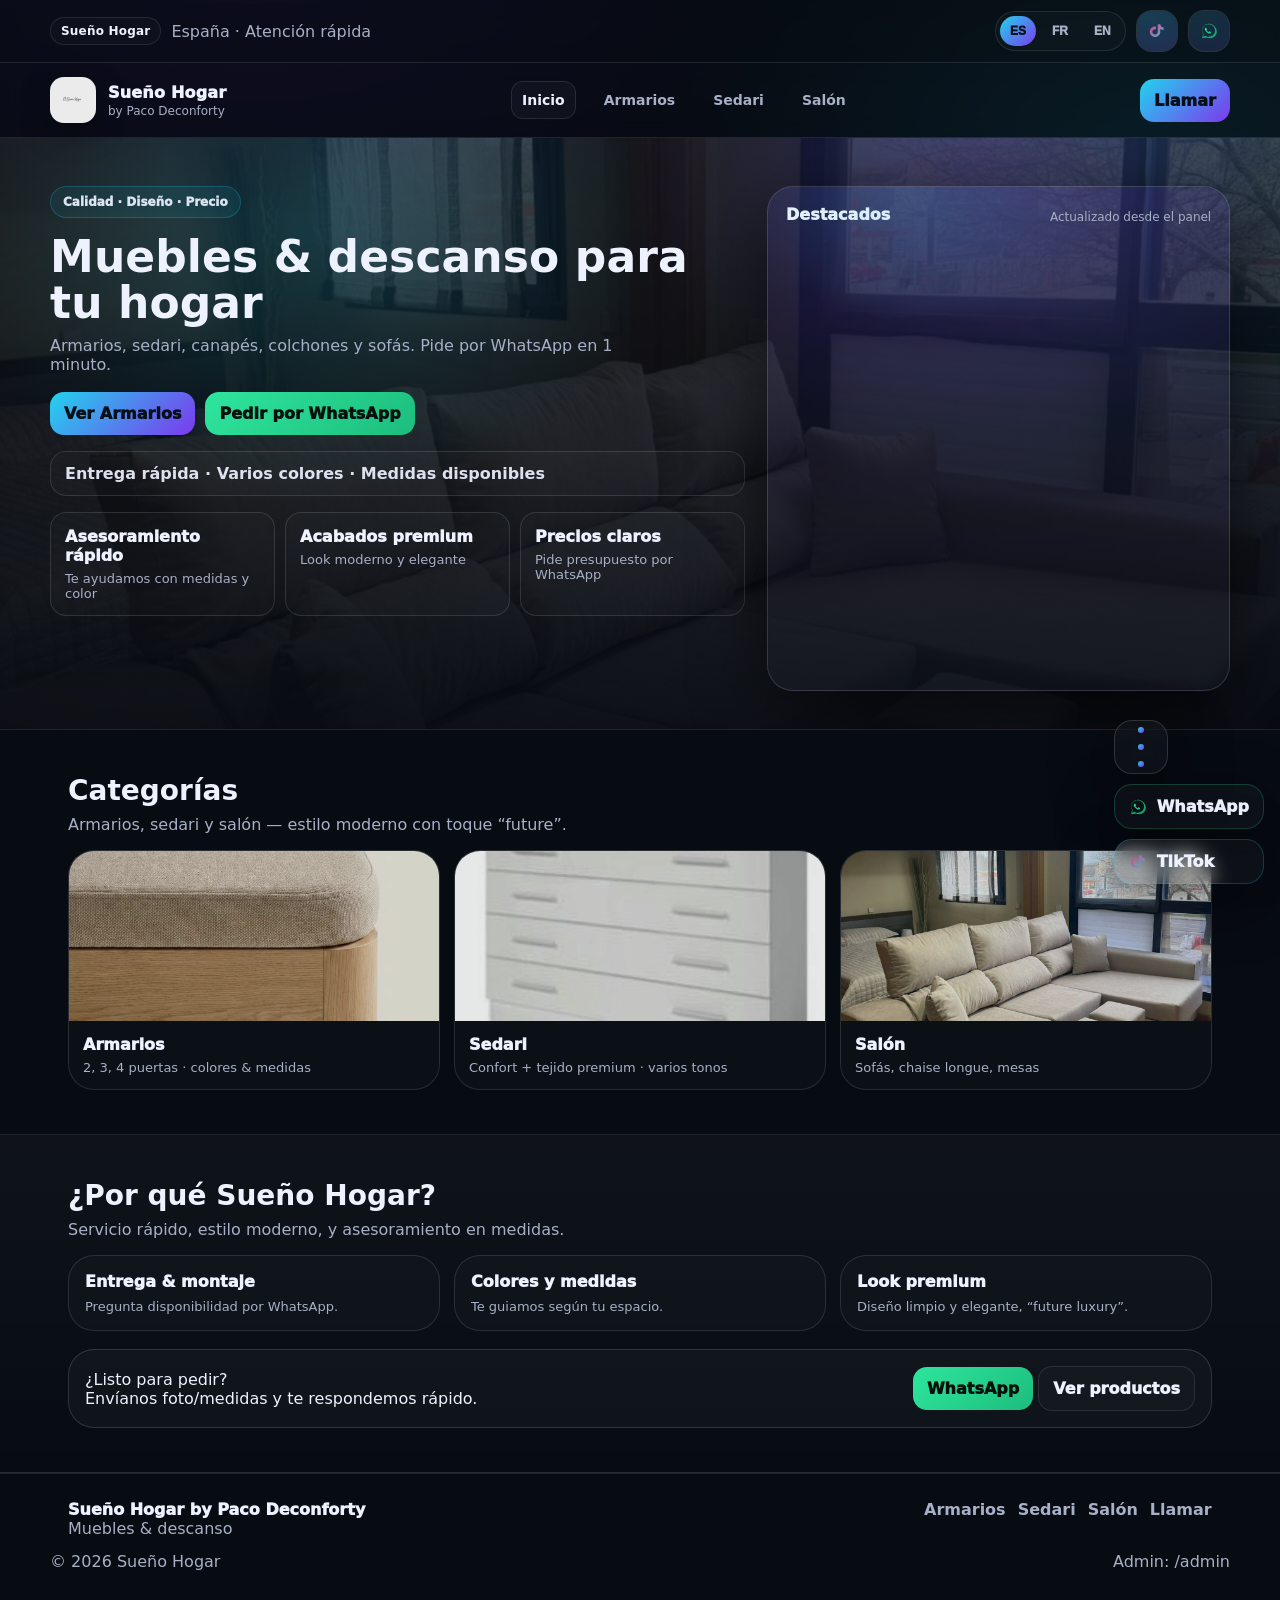
<file: index.html>
<!doctype html>
<html lang="es">
<head>
  <meta charset="utf-8" />
  <meta name="viewport" content="width=device-width,initial-scale=1" />

  <title>Sueño Hogar by Paco Deconforty | Muebles & Descanso</title>
  <meta name="description" content="Armarios, sedari, sofás, canapés, colchones y más. Pide por WhatsApp en 1 minuto." />
  <meta name="theme-color" content="#070b12" />

  <link rel="stylesheet" href="assets/css/style.css" />
</head>
<body>

  <!-- Topbar -->
  <header class="topbar">
    <div class="wrap topbar__inner">
      <div class="topbar__left reveal">
        <span class="chip">Sueño Hogar</span>
        <span class="muted" data-i18n="topbar.ship">España · Atención rápida</span>
      </div>

      <div class="topbar__right reveal">
        <div class="lang">
          <button class="lang__btn" data-lang="es">ES</button>
          <button class="lang__btn" data-lang="fr">FR</button>
          <button class="lang__btn" data-lang="en">EN</button>
        </div>

        <a class="iconBtn" id="tiktokLink" target="_blank" rel="noopener" aria-label="TikTok">
          <span class="icon icon--tt"></span>
        </a>
        <a class="iconBtn iconBtn--wa" id="waTop" target="_blank" rel="noopener" aria-label="WhatsApp">
          <span class="icon icon--wa"></span>
        </a>
      </div>
    </div>
  </header>

  <!-- Nav -->
  <nav class="nav">
    <div class="wrap nav__inner">
      <a class="brand reveal" href="index.html">
        <img id="logoImg" class="brand__logo" src="/uploads/logo.png" alt="Logo" />
        <div class="brand__text">
          <div class="brand__title" id="brandTitle">Sueño Hogar</div>
          <div class="brand__sub" id="brandSub">by Paco Deconforty</div>
        </div>
      </a>

      <div class="nav__links reveal">
        <a href="index.html" class="active" data-i18n="nav.home">Inicio</a>
        <a href="armarios.html" data-i18n="nav.armarios">Armarios</a>
        <a href="sedari.html" data-i18n="nav.sedari">Sedari</a>
        <a href="salon.html" data-i18n="nav.salon">Salón</a>
      </div>

      <a class="btn btn--primary reveal" id="callBtn" href="#" data-i18n="cta.call">Llamar</a>
    </div>
  </nav>

  <main>

    <!-- HERO -->
    <section class="hero">
      <div class="hero__bg" id="heroBg"></div>
      <div class="hero__glow"></div>

      <div class="wrap hero__inner">
        <div class="hero__content">
          <div class="pill reveal" data-i18n="hero.badge">Calidad · Diseño · Precio</div>

          <h1 class="hero__title reveal" data-i18n="hero.title">
            Muebles & descanso para tu hogar
          </h1>

          <p class="hero__subtitle reveal" data-i18n="hero.subtitle">
            Armarios, sedari, canapés, colchones y sofás. Pide por WhatsApp en 1 minuto.
          </p>

          <div class="hero__cta reveal">
            <a class="btn btn--primary" href="armarios.html" data-i18n="hero.cta1">Ver Armarios</a>
            <a class="btn btn--wa" id="waHero" target="_blank" rel="noopener" data-i18n="hero.cta2">Pedir por WhatsApp</a>
          </div>

          <div class="hero__line reveal" data-i18n="hero.productline">
            Entrega rápida · Varios colores · Medidas disponibles
          </div>

          <div class="hero__proof">
            <div class="proof reveal">
              <div class="proof__t" data-i18n="trust.t1">Asesoramiento rápido</div>
              <div class="proof__d" data-i18n="trust.d1">Te ayudamos con medidas y color</div>
            </div>
            <div class="proof reveal">
              <div class="proof__t" data-i18n="trust.t2">Acabados premium</div>
              <div class="proof__d" data-i18n="trust.d2">Look moderno y elegante</div>
            </div>
            <div class="proof reveal">
              <div class="proof__t" data-i18n="trust.t3">Precios claros</div>
              <div class="proof__d" data-i18n="trust.d3">Pide presupuesto por WhatsApp</div>
            </div>
          </div>
        </div>

        <aside class="hero__card reveal">
          <div class="cardLux">
            <div class="cardLux__top">
              <div class="cardLux__title" data-i18n="home.featured">Destacados</div>
              <div class="cardLux__hint" data-i18n="home.featuredHint">Actualizado desde el panel</div>
            </div>
            <div id="featuredGrid" class="grid grid--2 stagger"></div>
          </div>
        </aside>
      </div>
    </section>

    <!-- LONG HOME -->
    <section class="section">
      <div class="wrap">
        <div class="section__head">
          <h2 class="reveal" data-i18n="home.categories">Categorías</h2>
          <p class="muted reveal" data-i18n="home.categoriesSub">
            Armarios, sedari y salón — estilo moderno con toque “future”.
          </p>
        </div>

        <!-- ✅ Tiles now use hero images from site.json via app.js -->
        <div class="grid grid--3 stagger">
          <a class="tile reveal" href="armarios.html">
            <div class="tile__img tileHero" data-hero="2"></div>
            <div class="tile__body">
              <div class="tile__t" data-i18n="nav.armarios">Armarios</div>
              <div class="tile__d" data-i18n="home.armariosDesc">2, 3, 4 puertas · colores & medidas</div>
            </div>
          </a>

          <a class="tile reveal" href="sedari.html">
            <div class="tile__img tileHero" data-hero="3"></div>
            <div class="tile__body">
              <div class="tile__t" data-i18n="nav.sedari">Sedari</div>
              <div class="tile__d" data-i18n="home.sedariDesc">Confort + tejido premium · varios tonos</div>
            </div>
          </a>

          <a class="tile reveal" href="salon.html">
            <div class="tile__img tileHero" data-hero="1"></div>
            <div class="tile__body">
              <div class="tile__t" data-i18n="nav.salon">Salón</div>
              <div class="tile__d" data-i18n="home.salonDesc">Sofás, chaise longue, mesas</div>
            </div>
          </a>
        </div>
      </div>
    </section>

    <section class="section section--glass">
      <div class="wrap">
        <div class="section__head">
          <h2 class="reveal" data-i18n="home.why">¿Por qué Sueño Hogar?</h2>
          <p class="muted reveal" data-i18n="home.whySub">Servicio rápido, estilo moderno, y asesoramiento en medidas.</p>
        </div>

        <div class="grid grid--3 stagger">
          <div class="infoCard reveal">
            <div class="infoCard__t" data-i18n="home.why1t">Entrega & montaje</div>
            <div class="infoCard__d" data-i18n="home.why1d">Pregunta disponibilidad por WhatsApp.</div>
          </div>
          <div class="infoCard reveal">
            <div class="infoCard__t" data-i18n="home.why2t">Colores y medidas</div>
            <div class="infoCard__d" data-i18n="home.why2d">Te guiamos según tu espacio.</div>
          </div>
          <div class="infoCard reveal">
            <div class="infoCard__t" data-i18n="home.why3t">Look premium</div>
            <div class="infoCard__d" data-i18n="home.why3d">Diseño limpio y elegante, “future luxury”.</div>
          </div>
        </div>

        <div class="ctaRow reveal">
          <div class="ctaRow__left">
            <div class="ctaRow__t" data-i18n="home.ctaTitle">¿Listo para pedir?</div>
            <div class="ctaRow__d" data-i18n="home.ctaDesc">Envíanos foto/medidas y te respondemos rápido.</div>
          </div>
          <div class="ctaRow__right">
            <a class="btn btn--wa" id="waBottom" target="_blank" rel="noopener" data-i18n="cta.whatsapp">WhatsApp</a>
            <a class="btn btn--ghost" href="armarios.html" data-i18n="cta.viewCatalog">Ver productos</a>
          </div>
        </div>
      </div>
    </section>

    <footer class="footer">
      <div class="wrap footer__inner">
        <div class="reveal">
          <div class="footer__brand" id="footerBrand">Sueño Hogar by Paco Deconforty</div>
          <div class="muted" id="footerTag">Muebles & descanso</div>
        </div>

        <div class="footer__links reveal">
          <a href="armarios.html" data-i18n="nav.armarios">Armarios</a>
          <a href="sedari.html" data-i18n="nav.sedari">Sedari</a>
          <a href="salon.html" data-i18n="nav.salon">Salón</a>
          <a id="footerCall" href="#" data-i18n="cta.call">Llamar</a>
        </div>
      </div>

      <div class="wrap footer__bottom">
        <span class="muted">© <span id="year"></span> Sueño Hogar</span>
        <span class="muted">Admin: <a href="/admin/" class="muted">/admin</a></span>
      </div>
    </footer>

  </main>

  <!-- Floating WOW buttons -->
  <div class="floatDock">
    <button class="floatDock__toggle" id="dockToggle" aria-label="Open actions">
      <span class="dot"></span><span class="dot"></span><span class="dot"></span>
    </button>

    <a class="floatBtn floatBtn--wa" id="waFloat" target="_blank" rel="noopener">
      <span class="icon icon--wa"></span>
      <span class="floatBtn__text">WhatsApp</span>
    </a>

    <a class="floatBtn floatBtn--tt" id="ttFloat" target="_blank" rel="noopener">
      <span class="icon icon--tt"></span>
      <span class="floatBtn__text">TikTok</span>
    </a>
  </div>

  <!-- JS flags for reveal -->
  <script>document.documentElement.classList.add('js');</script>
  <script defer src="assets/js/app.js"></script>
</body>
</html>
</file>
<file: assets/css/style.css>
:root{
  --bg:#070b12;
  --panel:#0b1222;
  --panel2:#0a1020;
  --text:#eef2ff;
  --muted:#a7b0c6;

  /* Accent (no gold) */
  --a1:#7c3aed;   /* purple */
  --a2:#22d3ee;   /* cyan */
  --a3:#60a5fa;   /* blue */

  --line:rgba(255,255,255,.10);
  --shadow: 0 20px 70px rgba(0,0,0,.60);

  --r:18px;
  --r2:26px;
  --wrap:1180px;
}

*{box-sizing:border-box}
html,body{margin:0;padding:0}
body{
  background:
    radial-gradient(1100px 800px at 20% -10%, rgba(124,58,237,.22) 0%, rgba(124,58,237,0) 55%),
    radial-gradient(900px 650px at 90% 10%, rgba(34,211,238,.18) 0%, rgba(34,211,238,0) 55%),
    var(--bg);
  color:var(--text);
  font-family: ui-sans-serif, system-ui, -apple-system, Segoe UI, Roboto, Helvetica, Arial;
  overflow-x:hidden;
}
a{color:inherit;text-decoration:none}
img{max-width:100%;display:block}

.wrap{max-width:var(--wrap); margin:0 auto; padding:0 18px}
.muted{color:var(--muted)}

.chip{
  border:1px solid var(--line);
  padding:6px 10px;
  border-radius:999px;
  font-weight:800;
  font-size:12px;
  letter-spacing:.2px;
  background:rgba(255,255,255,.02);
}

.topbar{
  position:sticky; top:0; z-index:50;
  backdrop-filter: blur(10px);
  background:rgba(7,11,18,.65);
  border-bottom:1px solid var(--line);
}
.topbar__inner{display:flex;align-items:center;justify-content:space-between;gap:10px;padding:10px 0}
.topbar__left{display:flex;align-items:center;gap:10px;flex-wrap:wrap}
.topbar__right{display:flex;align-items:center;gap:10px}

.nav{
  position:sticky; top:52px; z-index:40;
  backdrop-filter: blur(10px);
  background:rgba(7,11,18,.50);
  border-bottom:1px solid var(--line);
}
.nav__inner{display:flex;align-items:center;justify-content:space-between;gap:14px;padding:14px 0}

.brand{display:flex;align-items:center;gap:12px}
.brand__logo{
  width:40px;height:40px;border-radius:12px;
  background:#0a1222;border:1px solid var(--line);
  box-shadow: 0 0 0 1px rgba(124,58,237,.12), 0 14px 40px rgba(0,0,0,.4);
}
.brand__title{font-weight:1000;letter-spacing:.2px}
.brand__sub{font-size:12px;color:var(--muted);margin-top:2px}

.nav__links{display:flex;gap:18px;align-items:center;flex-wrap:wrap}
.nav__links a{
  color:var(--muted);
  font-weight:900;
  font-size:14px;
  padding:10px 10px;
  border-radius:12px;
}
.nav__links a:hover{
  background:rgba(255,255,255,.04);
  color:var(--text);
}
.nav__links a.active{
  color:var(--text);
  border:1px solid var(--line);
  background:rgba(255,255,255,.03);
}

/* Language */
.lang{
  display:flex;gap:6px;padding:4px;
  border:1px solid var(--line);
  border-radius:999px;
  background:rgba(255,255,255,.02);
}
.lang__btn{
  cursor:pointer;border:0;background:transparent;
  color:var(--muted);font-weight:1000;font-size:12px;
  padding:8px 10px;border-radius:999px;
}
.lang__btn.active{
  color:#0a0f1a;
  background:linear-gradient(135deg, var(--a2), var(--a1));
}

/* Buttons */
.btn{
  display:inline-flex;align-items:center;justify-content:center;gap:8px;
  border-radius:14px;padding:12px 14px;font-weight:1000;
  border:1px solid var(--line);
  background:rgba(255,255,255,.02);
  color:var(--text);
  cursor:pointer;
  transition: transform .15s ease, box-shadow .15s ease, background .15s ease;
}
.btn:hover{transform:translateY(-2px); box-shadow: 0 18px 50px rgba(0,0,0,.35)}
.btn--ghost{background:rgba(255,255,255,.02)}
.btn--primary{
  border:0;
  color:#071018;
  background:linear-gradient(135deg, var(--a2), var(--a1));
}
.btn--wa{
  border:0;
  color:#06110d;
  background:linear-gradient(135deg, #2ee59d, #1dbd7d);
}

/* Icon buttons (header) */
.iconBtn{
  width:42px;height:42px;border-radius:16px;
  border:1px solid rgba(255,255,255,.12);
  background:rgba(255,255,255,.03);
  display:grid;place-items:center;
  transition: transform .16s ease, box-shadow .16s ease;
  position:relative;
  overflow:hidden;
}
.iconBtn::before{
  content:"";
  position:absolute; inset:-2px;
  background: radial-gradient(300px 120px at 20% 10%, rgba(34,211,238,.35), transparent 60%),
              radial-gradient(300px 120px at 80% 90%, rgba(124,58,237,.35), transparent 60%);
  opacity:.55;
}
.iconBtn:hover{transform:translateY(-2px) scale(1.02); box-shadow:0 18px 60px rgba(0,0,0,.45)}
.iconBtn--wa::before{opacity:.35}

.icon{width:18px;height:18px; z-index:1}
.icon--wa{
  background: radial-gradient(circle at 30% 30%, #34f5a6 0%, #17b874 55%, #0c6b4b 100%);
  -webkit-mask: url("data:image/svg+xml,%3Csvg xmlns='http://www.w3.org/2000/svg' viewBox='0 0 32 32'%3E%3Cpath fill='black' d='M19.11 17.53c-.27-.14-1.6-.79-1.85-.88-.25-.09-.43-.14-.61.14-.18.27-.7.88-.86 1.06-.16.18-.32.2-.59.07-.27-.14-1.16-.43-2.2-1.36-.81-.72-1.36-1.61-1.52-1.88-.16-.27-.02-.42.12-.56.12-.12.27-.32.41-.48.14-.16.18-.27.27-.45.09-.18.05-.34-.02-.48-.07-.14-.61-1.47-.84-2.01-.22-.53-.45-.46-.61-.47h-.52c-.18 0-.48.07-.73.34-.25.27-.95.93-.95 2.27 0 1.34.98 2.63 1.11 2.81.14.18 1.93 2.95 4.68 4.13.65.28 1.16.45 1.56.58.66.21 1.27.18 1.75.11.53-.08 1.6-.65 1.82-1.27.22-.61.22-1.14.16-1.27-.07-.14-.25-.2-.52-.34zM16.02 3C9.4 3 4.02 8.38 4.02 15c0 2.11.55 4.1 1.52 5.83L4 29l8.38-1.48c1.65.9 3.55 1.41 5.64 1.41 6.62 0 12-5.38 12-12S22.64 3 16.02 3zm0 23.82c-1.94 0-3.75-.54-5.31-1.48l-.38-.23-4.97.88.94-4.85-.25-.4a10.77 10.77 0 0 1-1.68-5.74c0-5.98 4.87-10.85 10.85-10.85S26.87 9.02 26.87 15c0 5.98-4.87 10.82-10.85 10.82z'/%3E%3C/svg%3E") center / contain no-repeat;
  mask: url("data:image/svg+xml,%3Csvg xmlns='http://www.w3.org/2000/svg' viewBox='0 0 32 32'%3E%3Cpath fill='black' d='M19.11 17.53c-.27-.14-1.6-.79-1.85-.88-.25-.09-.43-.14-.61.14-.18.27-.7.88-.86 1.06-.16.18-.32.2-.59.07-.27-.14-1.16-.43-2.2-1.36-.81-.72-1.36-1.61-1.52-1.88-.16-.27-.02-.42.12-.56.12-.12.27-.32.41-.48.14-.16.18-.27.27-.45.09-.18.05-.34-.02-.48-.07-.14-.61-1.47-.84-2.01-.22-.53-.45-.46-.61-.47h-.52c-.18 0-.48.07-.73.34-.25.27-.95.93-.95 2.27 0 1.34.98 2.63 1.11 2.81.14.18 1.93 2.95 4.68 4.13.65.28 1.16.45 1.56.58.66.21 1.27.18 1.75.11.53-.08 1.6-.65 1.82-1.27.22-.61.22-1.14.16-1.27-.07-.14-.25-.2-.52-.34zM16.02 3C9.4 3 4.02 8.38 4.02 15c0 2.11.55 4.1 1.52 5.83L4 29l8.38-1.48c1.65.9 3.55 1.41 5.64 1.41 6.62 0 12-5.38 12-12S22.64 3 16.02 3zm0 23.82c-1.94 0-3.75-.54-5.31-1.48l-.38-.23-4.97.88.94-4.85-.25-.4a10.77 10.77 0 0 1-1.68-5.74c0-5.98 4.87-10.85 10.85-10.85S26.87 9.02 26.87 15c0 5.98-4.87 10.82-10.85 10.82z'/%3E%3C/svg%3E") center / contain no-repeat;
}
.icon--tt{
  background: linear-gradient(135deg, #ff2a6d, #22d3ee);
  -webkit-mask: url("data:image/svg+xml,%3Csvg xmlns='http://www.w3.org/2000/svg' viewBox='0 0 24 24'%3E%3Cpath fill='black' d='M21 7.2c-1.2.1-2.4-.3-3.3-1.1c-.8-.8-1.2-1.9-1.1-3.1H13v10.1c0 2-1.6 3.6-3.6 3.6c-2 0-3.6-1.6-3.6-3.6S7.4 9.5 9.4 9.5c.4 0 .8.1 1.1.2V6.2c-.4-.1-.8-.1-1.1-.1c-3.9 0-7 3.1-7 7s3.1 7 7 7s7-3.1 7-7V9.2c1.3.9 2.8 1.4 4.4 1.4V7.2z'/%3E%3C/svg%3E") center / contain no-repeat;
  mask: url("data:image/svg+xml,%3Csvg xmlns='http://www.w3.org/2000/svg' viewBox='0 0 24 24'%3E%3Cpath fill='black' d='M21 7.2c-1.2.1-2.4-.3-3.3-1.1c-.8-.8-1.2-1.9-1.1-3.1H13v10.1c0 2-1.6 3.6-3.6 3.6c-2 0-3.6-1.6-3.6-3.6S7.4 9.5 9.4 9.5c.4 0 .8.1 1.1.2V6.2c-.4-.1-.8-.1-1.1-.1c-3.9 0-7 3.1-7 7s3.1 7 7 7s7-3.1 7-7V9.2c1.3.9 2.8 1.4 4.4 1.4V7.2z'/%3E%3C/svg%3E") center / contain no-repeat;
}

/* Hero */
.hero{position:relative; overflow:hidden; border-bottom:1px solid var(--line)}
.hero__bg{
  position:absolute; inset:0;
  background-size:cover; background-position:center;
  transform:scale(1.06);
  opacity:.28;
  will-change: transform;
}
.hero__glow{
  position:absolute; inset:-40px;
  background:
    radial-gradient(600px 450px at 25% 20%, rgba(34,211,238,.18), transparent 60%),
    radial-gradient(600px 450px at 75% 10%, rgba(124,58,237,.20), transparent 60%),
    linear-gradient(180deg, rgba(7,11,18,.18), rgba(7,11,18,.92));
  pointer-events:none;
}
.hero__inner{
  position:relative;
  padding:48px 0 38px;
  display:grid;
  grid-template-columns: 1.2fr .8fr;
  gap:22px;
}
.pill{
  display:inline-flex;
  border:1px solid rgba(34,211,238,.22);
  color:rgba(238,242,255,.92);
  background:rgba(34,211,238,.08);
  padding:8px 12px;
  border-radius:999px;
  font-weight:1000;
  font-size:12px;
}
.hero__title{margin:16px 0 10px; font-size:44px; line-height:1.05; letter-spacing:.1px}
.hero__subtitle{margin:0 0 18px; color:var(--muted); font-size:16px; max-width:60ch}
.hero__cta{display:flex; gap:10px; flex-wrap:wrap}
.hero__line{
  margin-top:16px;
  padding:12px 14px;
  border-radius:16px;
  border:1px solid rgba(255,255,255,.12);
  background:rgba(255,255,255,.02);
  color:rgba(238,242,255,.92);
  font-weight:900;
}
.hero__proof{
  margin-top:16px;
  display:grid;
  grid-template-columns: repeat(3, minmax(0,1fr));
  gap:10px
}

.proof{
  padding:14px;
  border:1px solid rgba(255,255,255,.12);
  border-radius:16px;
  background:rgba(255,255,255,.02);
}
.proof__t{font-weight:1000}
.proof__d{color:var(--muted); font-size:13px; margin-top:6px}

.cardLux{
  border:1px solid rgba(255,255,255,.14);
  background: linear-gradient(180deg, rgba(124,58,237,.10), rgba(255,255,255,.02));
  border-radius:var(--r2);
  box-shadow:var(--shadow);
  padding:18px;
  position:relative;
  overflow:hidden;
}
.cardLux::after{
  content:"";
  position:absolute; inset:-120px;
  background: radial-gradient(320px 220px at 30% 20%, rgba(34,211,238,.25), transparent 60%);
  transform: rotate(12deg);
  opacity:.55;
}
.cardLux__top{position:relative; display:flex; justify-content:space-between; gap:12px; align-items:flex-end; margin-bottom:14px}
.cardLux__title{font-weight:1000}
.cardLux__hint{color:var(--muted); font-size:12px}

.section{padding:44px 0}
.section--glass{
  background: linear-gradient(180deg, rgba(255,255,255,.03), rgba(255,255,255,0));
  border-top:1px solid var(--line);
  border-bottom:1px solid var(--line);
}

.section__head{margin-bottom:16px}
.section__head h2{margin:0 0 8px; font-size:28px}
.section__head p{margin:0}

.grid{display:grid; gap:14px}
.grid--2{grid-template-columns: repeat(2, minmax(0,1fr))}
.grid--3{grid-template-columns: repeat(3, minmax(0,1fr))}

.tile{
  border:1px solid rgba(255,255,255,.12);
  background:rgba(255,255,255,.02);
  border-radius:var(--r2);
  overflow:hidden;
  transition: transform .18s ease, box-shadow .18s ease;
  position:relative;
}
.tile:hover{transform:translateY(-3px); box-shadow:0 18px 60px rgba(0,0,0,.45)}
.tile__img{height:170px; background-size:cover; background-position:center; opacity:.9}
.tile__body{padding:14px}
.tile__t{font-weight:1000}
.tile__d{margin-top:6px; color:var(--muted); font-size:13px}

.infoCard{
  border:1px solid rgba(255,255,255,.12);
  background:rgba(255,255,255,.02);
  border-radius:var(--r2);
  padding:16px;
}
.infoCard__t{font-weight:1000}
.infoCard__d{color:var(--muted); margin-top:8px; font-size:13px}

.ctaRow{
  margin-top:18px;
  border:1px solid rgba(255,255,255,.14);
  background:rgba(255,255,255,.03);
  border-radius:var(--r2);
  padding:16px;
  display:flex;
  justify-content:space-between;
  gap:12px;
  align-items:center;
  flex-wrap:wrap;
}

.footer{padding:26px 0; border-top:1px solid var(--line)}
.footer__inner{display:flex; justify-content:space-between; align-items:flex-start; gap:16px; flex-wrap:wrap}
.footer__brand{font-weight:1000}
.footer__links{display:flex; gap:12px; flex-wrap:wrap}
.footer__links a{color:var(--muted); font-weight:900}
.footer__links a:hover{color:var(--text)}
.footer__bottom{padding:14px 0; display:flex; justify-content:space-between; gap:12px; flex-wrap:wrap}

/* Default: show content */
.reveal{
  opacity:1;
  transform:none;
  filter:none;
}

/* Only hide/reveal when JS is running */
.js .reveal{
  opacity:0;
  transform: translateY(18px) scale(.99);
  filter: blur(6px);
  transition: opacity .7s ease, transform .7s ease, filter .7s ease;
  will-change: transform, opacity;
}
.js .reveal.is-in{
  opacity:1;
  transform: translateY(0) scale(1);
  filter: blur(0);
}

/* Floating Dock */
.floatDock{
  position:fixed;
  right:16px;
  bottom:16px;
  display:flex;
  flex-direction:column;
  gap:10px;
  z-index:200;
}
.floatDock__toggle{
  width:54px;height:54px;border-radius:18px;
  border:1px solid rgba(255,255,255,.14);
  background:rgba(255,255,255,.03);
  backdrop-filter: blur(10px);
  cursor:pointer;
  box-shadow: 0 18px 60px rgba(0,0,0,.5);
  display:grid; place-items:center;
  position:relative;
}
.floatDock__toggle .dot{
  width:6px;height:6px;border-radius:999px;
  background:linear-gradient(135deg, var(--a2), var(--a1));
  display:block;
  margin:2px auto;
}

.floatBtn{
  display:flex; align-items:center; gap:10px;
  padding:12px 14px;
  border-radius:18px;
  border:1px solid rgba(255,255,255,.14);
  background:rgba(255,255,255,.03);
  backdrop-filter: blur(10px);
  box-shadow: 0 18px 60px rgba(0,0,0,.45);
  transform: translateY(10px);
  opacity:0;
  pointer-events:none;
  transition: opacity .25s ease, transform .25s ease;
}
.floatBtn.open{
  opacity:1;
  transform: translateY(0);
  pointer-events:auto;
}
.floatBtn__text{font-weight:1000}
.floatBtn--wa{border-color: rgba(46,229,157,.22)}
.floatBtn--tt{border-color: rgba(34,211,238,.22)}

@media (max-width: 980px){
  .hero__inner{grid-template-columns: 1fr; padding:34px 0}
  .hero__title{font-size:36px}
  .hero__proof{grid-template-columns:1fr}
  .grid--3{grid-template-columns:1fr}
  .grid--2{grid-template-columns:1fr}
}
/* FIX logo visibility */
.brand__logo{
  width: 44px !important;
  height: 44px !important;
  object-fit: contain !important;
  display: block !important;
  opacity: 1 !important;
  visibility: visible !important;
}
/* ensure logo container doesn't hide it */
.brand__logo{
  border-radius: 10px !important;
  background: transparent !important;
}

/* if parent has overflow hidden big radius, keep logo visible */
.brand{
  overflow: visible !important;
}
/* Make logo visible even if it's white/transparent */
.brand__logo{
  width: 46px !important;
  height: 46px !important;
  object-fit: contain !important;
  display: block !important;

  /* add contrast */
  background: rgba(255,255,255,.92) !important;
  padding: 6px !important;
  border-radius: 14px !important;
  box-shadow: 0 10px 30px rgba(0,0,0,.35) !important;
}
/* ===== Product cards upgrade (luxury) ===== */
.productCard{
  border-radius: 18px;
  overflow: hidden;
  border: 1px solid rgba(255,255,255,.12);
  background: rgba(10,14,22,.55);
  box-shadow: 0 20px 60px rgba(0,0,0,.35);
}

.productCard__img{
  height: 210px;
  background-size: cover;
  background-position: center;
  filter: saturate(1.05) contrast(1.05);
}

.productCard__body{
  padding: 14px 14px 16px;
}

.productCard__name{
  font-size: 18px;
  font-weight: 900;
  letter-spacing: .2px;
}

.productCard__price{
  font-weight: 900;
  opacity: .9;
}

.tags{
  display:flex;
  gap:8px;
  flex-wrap:wrap;
  margin-top:10px;
}

.tag{
  border:1px solid rgba(255,255,255,.14);
  background: rgba(255,255,255,.06);
  padding:6px 10px;
  border-radius: 999px;
  font-size: 12px;
}

.productCard__actions{
  display:flex;
  gap:10px;
  margin-top:12px;
  flex-wrap:wrap;
}
</file>
